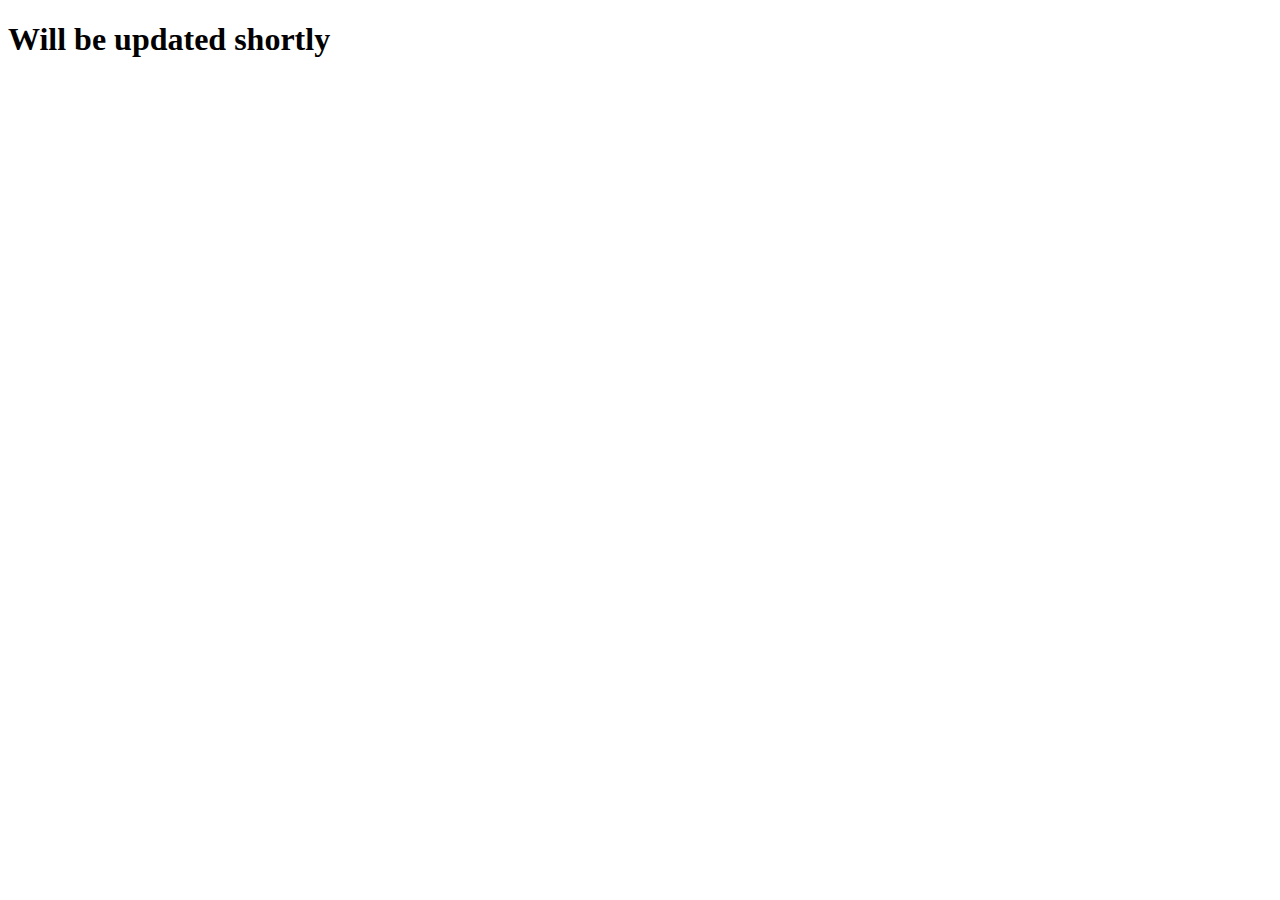
<file: blank.html>
<!DOCTYPE html>
<html lang="en">
<head>
    <meta charset="UTF-8">
    <meta http-equiv="X-UA-Compatible" content="IE=edge">
    <meta name="viewport" content="width=device-width, initial-scale=1.0">
    <title>My Portfolio</title>
</head>
<body>
    <h1>Will be updated shortly</h1>
</body>
</html>
</file>
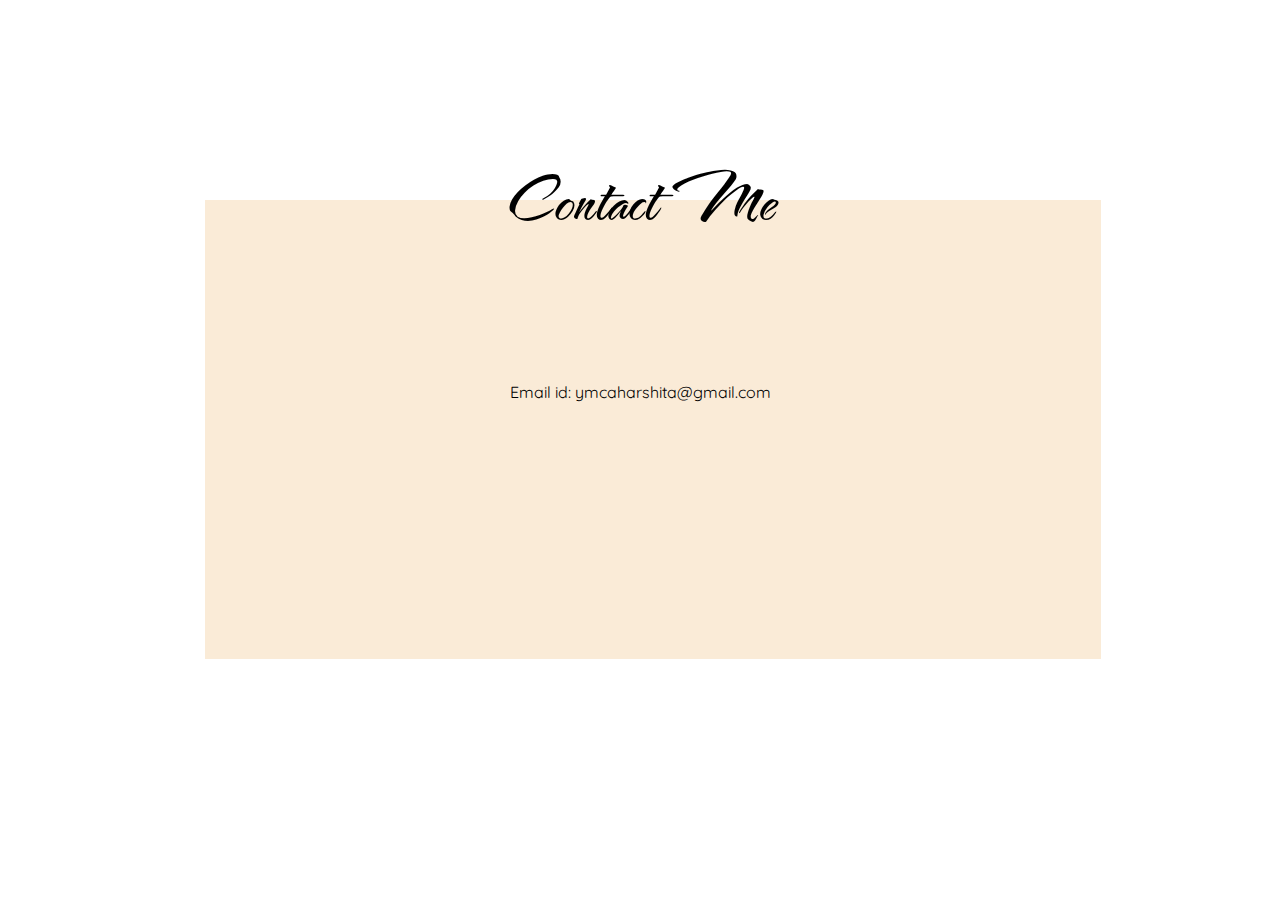
<file: contact.html>
<!DOCTYPE html>
<html lang="en">
<head>

    <title>My Portfolio</title>
    <link rel="stylesheet" type="text/css" href="contact.css">
    <link
    rel="stylesheet"
    href="https://cdnjs.cloudflare.com/ajax/libs/animate.css/4.1.1/animate.min.css"/>
  <link rel="preconnect" href="https://fonts.googleapis.com">
  <link rel="preconnect" href="https://fonts.gstatic.com" crossorigin>
  <link href="https://fonts.googleapis.com/css2?family=Quicksand:wght@300&display=swap" rel="stylesheet">
  <link rel="preconnect" href="https://fonts.googleapis.com">
  <link rel="preconnect" href="https://fonts.gstatic.com" crossorigin>
  <link href="https://fonts.googleapis.com/css2?family=The+Nautigal&display=swap" rel="stylesheet">

</head>
<body>
    <!----About section start---->
        <section class="about">
            <div class="main">
                
                <div class="about-text">
                    <h2>Contact Me</h2>
                    <p>Email id: ymcaharshita@gmail.com <br>
                       

                    </p>
                </div>
     
            </div>
            <div class="box animate__animated animate__slideInDown "></div>
</body>
</html>
</file>
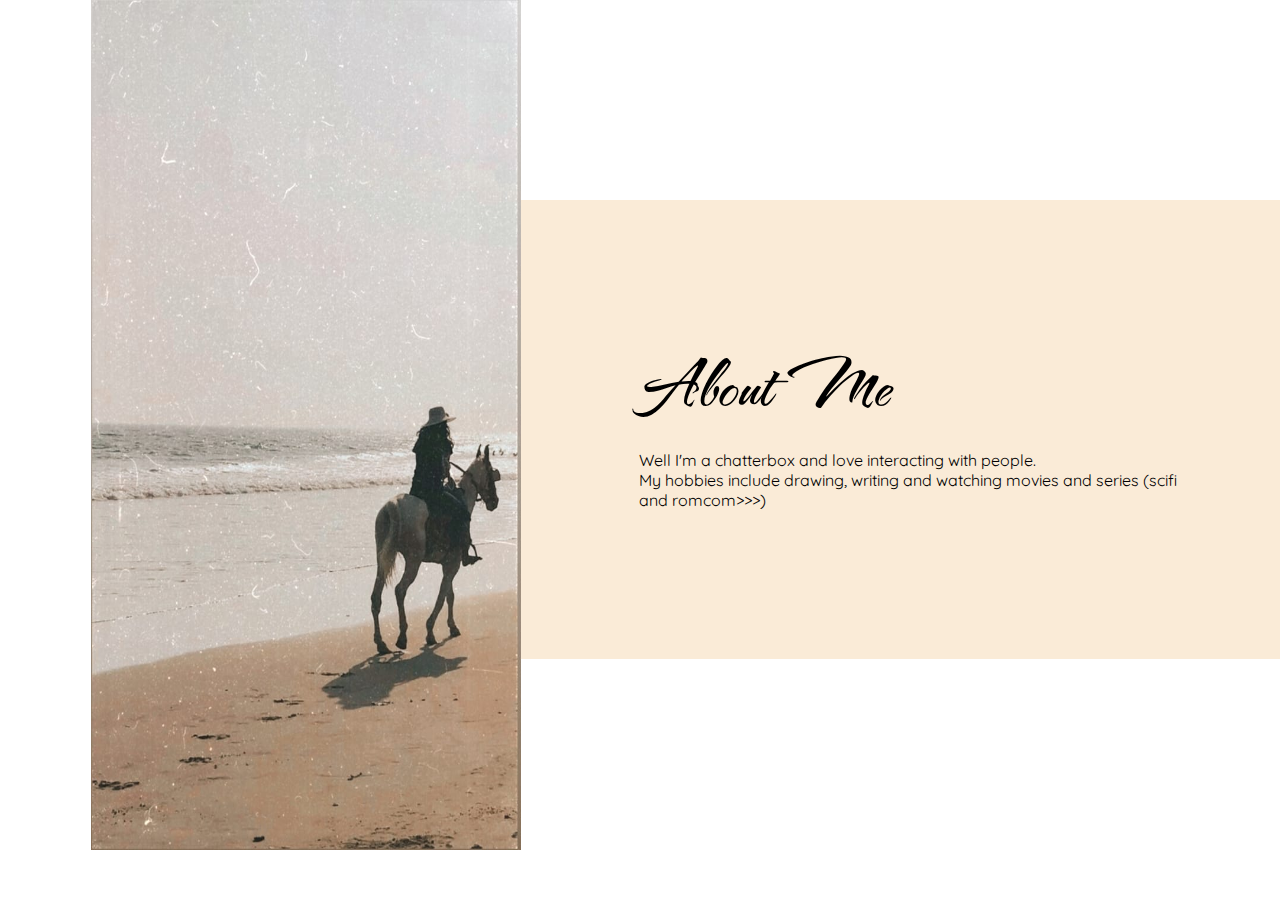
<file: uff.html>
<!DOCTYPE html>
<html lang="en">
<head>
    
        <title>My Portfolio</title>
        <link rel="stylesheet" type="text/css" href="uff.css">
        <link rel="preconnect" href="https://fonts.googleapis.com">
<link rel="preconnect" href="https://fonts.gstatic.com" crossorigin>
<link href="https://fonts.googleapis.com/css2?family=Quicksand:wght@300&display=swap" rel="stylesheet">
<link rel="preconnect" href="https://fonts.googleapis.com">
<link rel="preconnect" href="https://fonts.gstatic.com" crossorigin>
<link href="https://fonts.googleapis.com/css2?family=The+Nautigal&display=swap" rel="stylesheet">
<link
    rel="stylesheet"
    href="https://cdnjs.cloudflare.com/ajax/libs/animate.css/4.1.1/animate.min.css"
  />
</head>
<body>
     <!----About section start---->
        <section class="about">
            <div class="main">
                <img src="hohoho.jpeg">
                <div class="about-text">
                    <h2>About Me</h2>
                    <p>Well I'm a chatterbox and love interacting with people. <br>
                     My hobbies include drawing, writing and watching movies and series (scifi and romcom>>>)</p>
                </div>
     
            </div>
            <div class="box animate__animated animate__slideInLeft "></div>
        </section>
        </body>
</html>
</file>
<file: contact.css>
*{padding:0; margin:0; box-sizing:border-box;}

.about-text h2{
    font-size: 75px;
    text-transform: capitalize;
    margin-bottom: 20px;
    font-family: 'The Nautigal', cursive;
    text-align: center;
    margin-top: 28%;
}
.about-text p{
    font-family: 'Quicksand', sans-serif;
    text-align: center;
    margin-top: 25%;
}
.box{
    width: 70%;
    height: 51%;
    position: absolute;
    top:200px;
    right:14%;
    background:#FAEBD7;
    z-index: -2;
    align-self: center;
}
.about-text{
    width:550px;
}
.main{
    
    max-width: 95%;
    margin: 0 auto;
    display: flex;
    align-items: center;
    justify-content: space-around;}
</file>
<file: uff.css>
*{padding:0; margin:0; box-sizing:border-box;}

.about{
    width:100%
    padding: 100px 0px; 
}
.about img{
    height:850px;
    width: 430px;
}
.about-text{
    width:550px;
}
.main{
    
    max-width: 95%;
    margin: 0 auto;
    display: flex;
    align-items: center;
    justify-content: space-around;
}
.about-text h2{
    font-size: 75px;
    text-transform: capitalize;
    margin-bottom: 20px;
    font-family: 'The Nautigal', cursive;
}
.about-text p{
    font-family: 'Quicksand', sans-serif;
}
.box{
    width: 70%;
    height: 51%;
    position: absolute;
    top:200px;
    right:0;
    background: 	#FAEBD7;
    z-index: -2;
</file>
